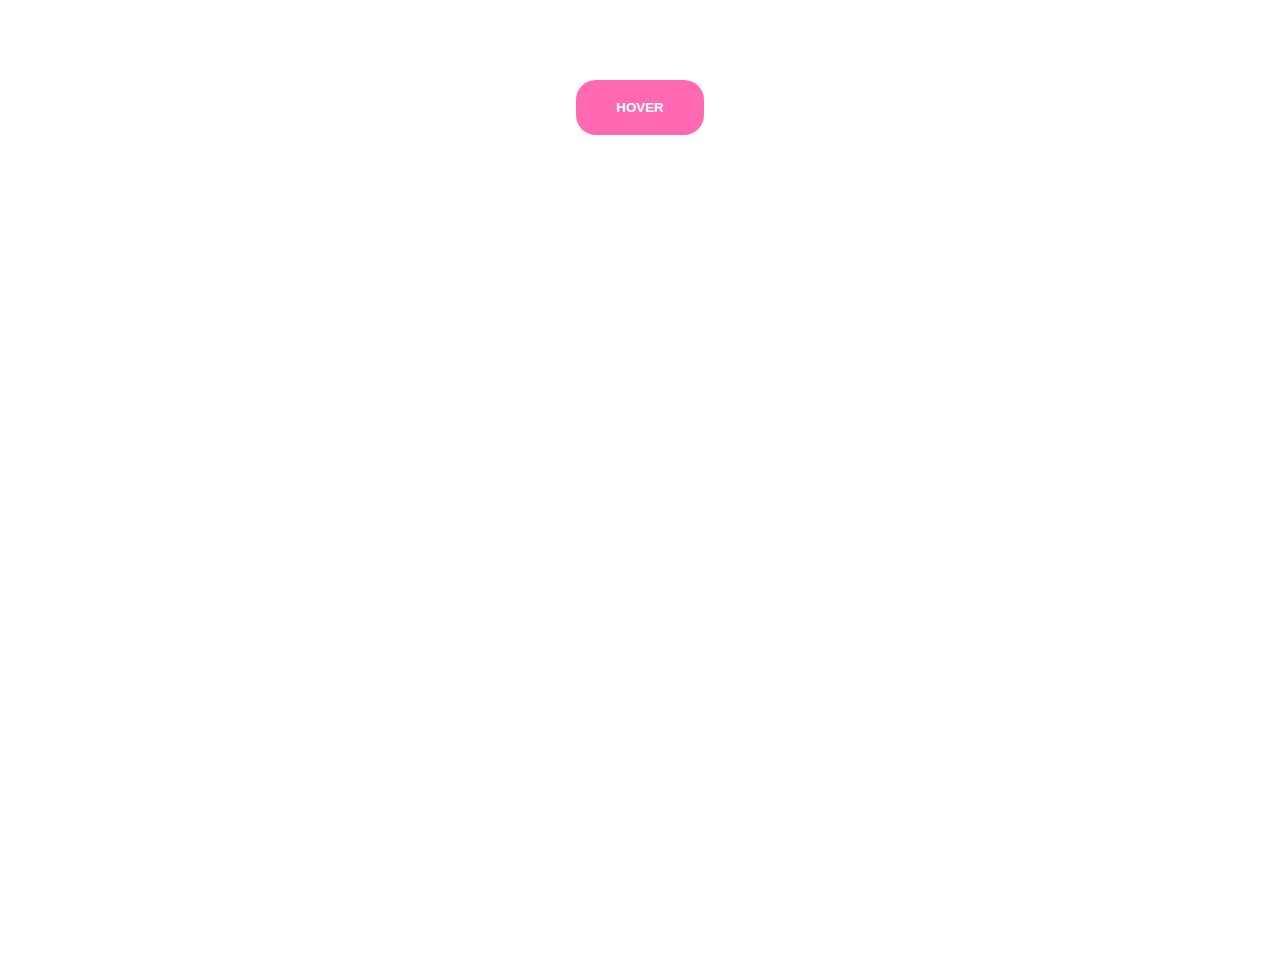
<file: HoverButton/index.html>
<!DOCTYPE html>
<html lang="en">

<head>
    <meta charset="UTF-8">
    <meta name="viewport" content="width=device-width, initial-scale=1.0">
    <title>Transitions bootcamp</title>
    <link rel="stylesheet" href="style.css">
</head>

<body>


    <!-- Detta är för att skapa en hover effekt på en knapp -->

    <div>
        <button class="hoverBtn"> HOVER</button>
    </div>


</body>

</html>
</file>
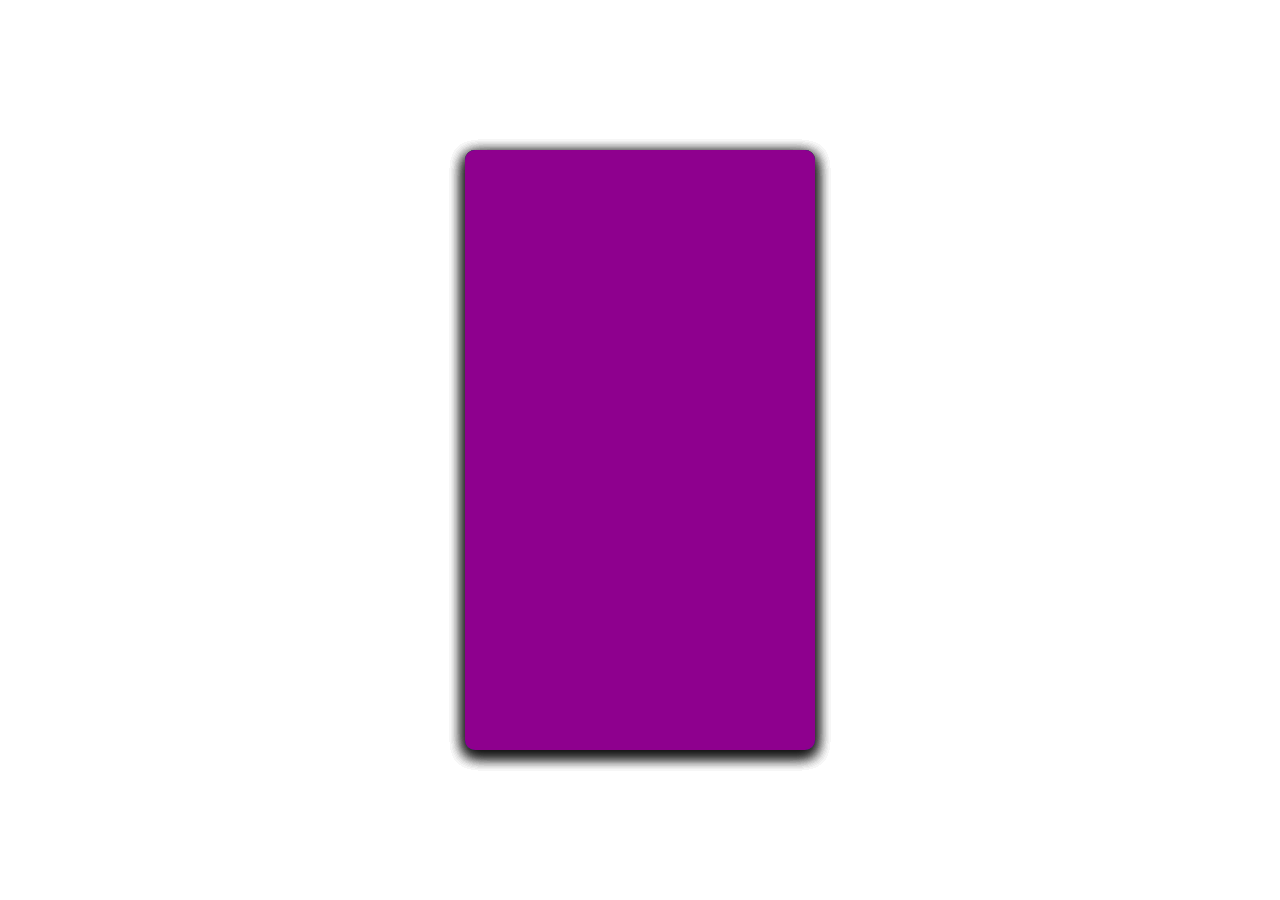
<file: PrideCards/index.html>
<!DOCTYPE html>
<html lang="en">

<head>
    <meta charset="UTF-8">
    <meta name="viewport" content="width=device-width, initial-scale=1.0">
    <title>Pride-Cards</title>
    <link rel="stylesheet" href="style.css">
</head>

<body>

    <div class="Pride-Deck">
        <div class="card card1"></div>
        <div class="card card2"></div>
        <div class="card card3"></div>
        <div class="card card4"></div>
        <div class="card card5"></div>
        <div class="card card6"></div>
        <div class="card card7"></div>
        <div class="card card8"></div>
        <div class="card card9"></div>

    </div>


</body>

</html>
</file>
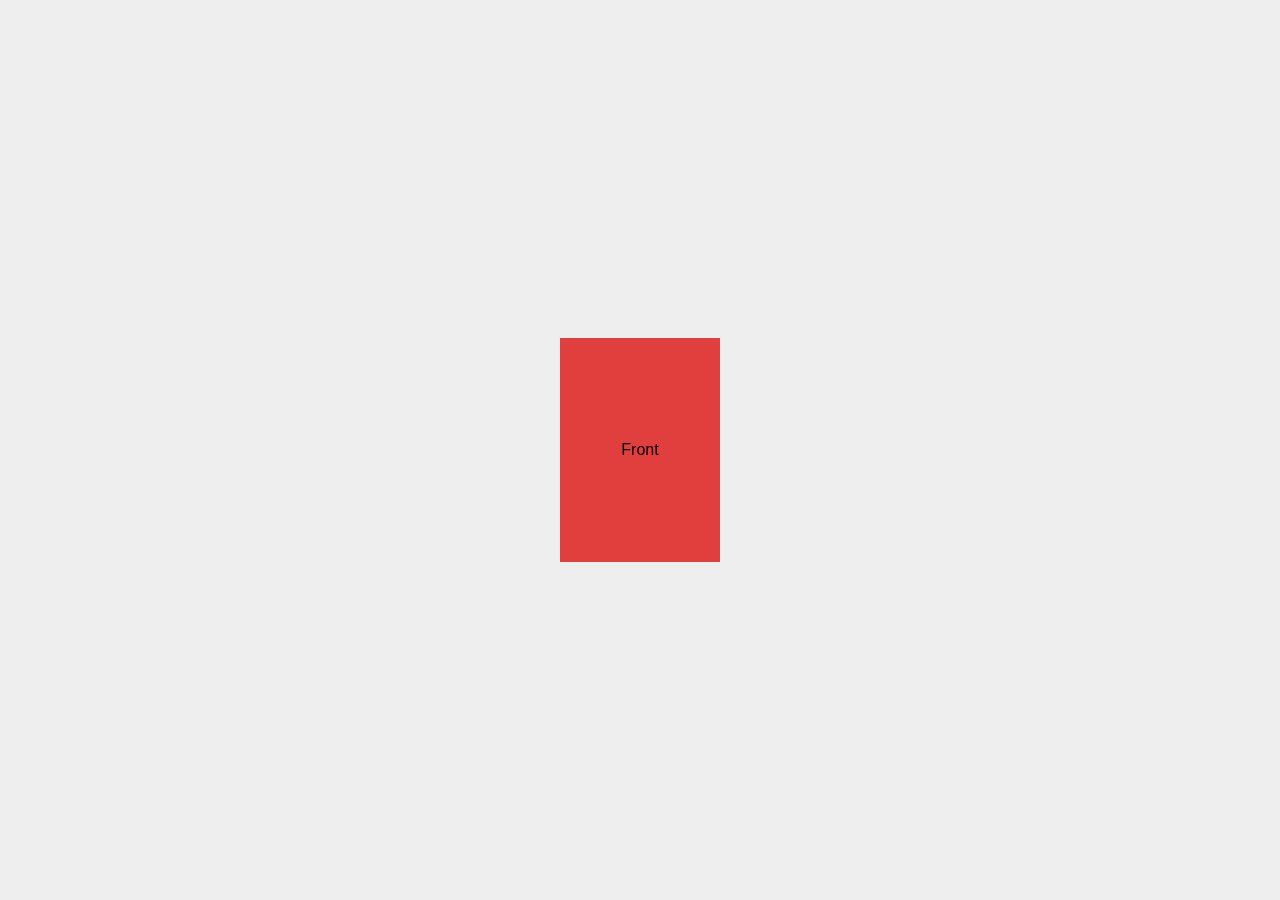
<file: 3D-animationBootcamp/FlipACard/index.html>
<!DOCTYPE html>
<html lang="en">

<head>
    <meta charset="UTF-8">
    <meta name="viewport" content="width=device-width, initial-scale=1.0">
    <title>Card flip</title>
    <link rel="stylesheet" href="style.css">
</head>

<body>
    <article>
        <section class="front">Front</section>
        <section class="back">Back</section>
    </article>
</body>

</html>
</file>
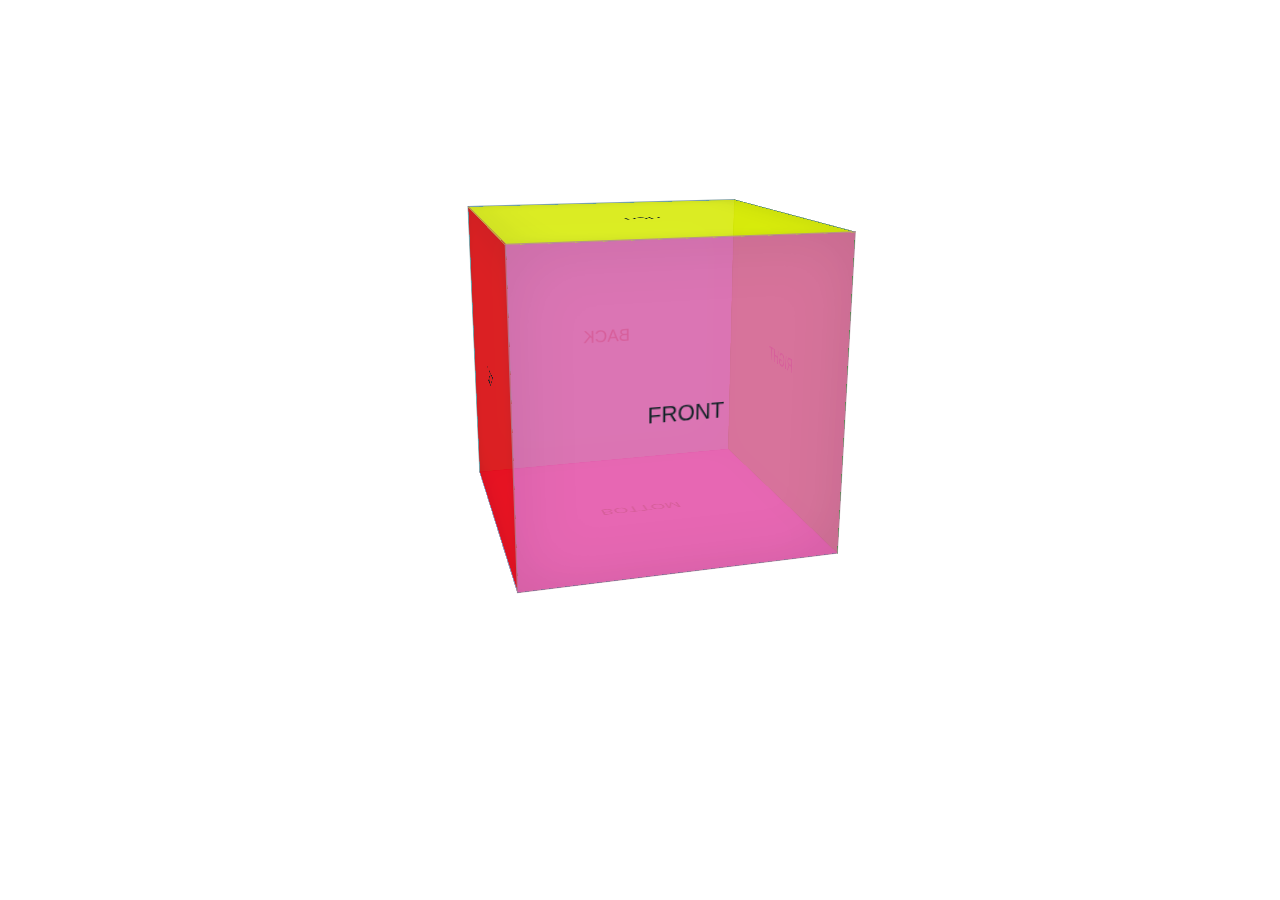
<file: 3D-animationBootcamp/TheCube/index.html>
<!DOCTYPE html>
<html lang="en">

<head>
    <meta charset="UTF-8">
    <meta name="viewport" content="width=device-width, initial-scale=1.0">
    <title>3D cube</title>
    <link rel="stylesheet" href="style.css">
</head>

<body>
    <div class="container">
        <div class="cube">
            <div class="face front">FRONT</div>
            <div class="face back">BACK</div>
            <div class="face top">TOP</div>
            <div class="face right">RIGHT</div>
            <div class="face left">LEFT</div>
            <div class="face bottom">BOTTOM</div>
        </div>
    </div>

</body>

</html>
</file>
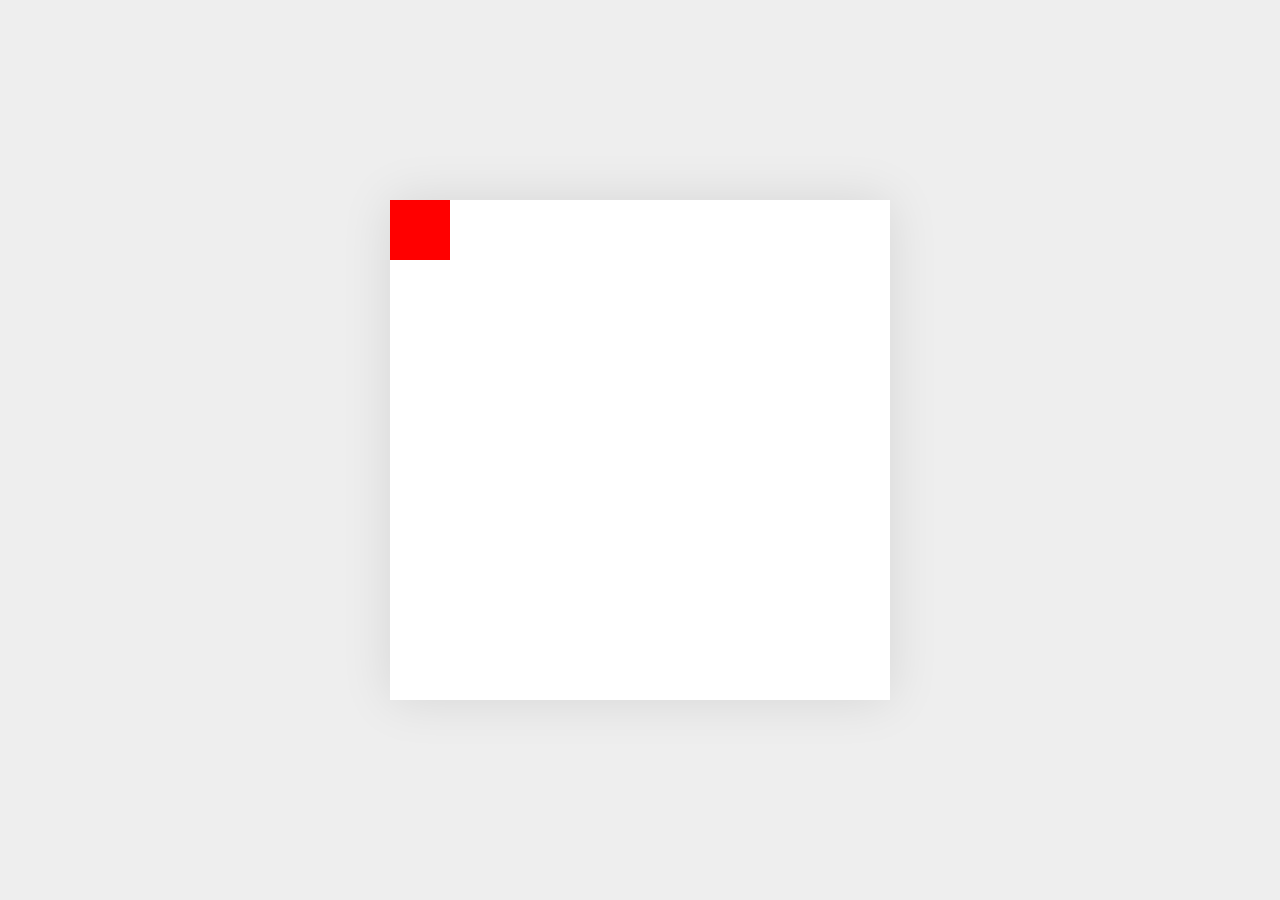
<file: animationBootcamp/fourCorners/index.html>
<!DOCTYPE html>
<html lang="en">

<head>
    <meta charset="UTF-8">
    <meta name="viewport" content="width=device-width, initial-scale=1.0">
    <title>Four corners</title>
    <link rel="stylesheet" href="style.css">
</head>

<body>
    <main>
        <aside></aside>
    </main>
</body>

</html>
</file>
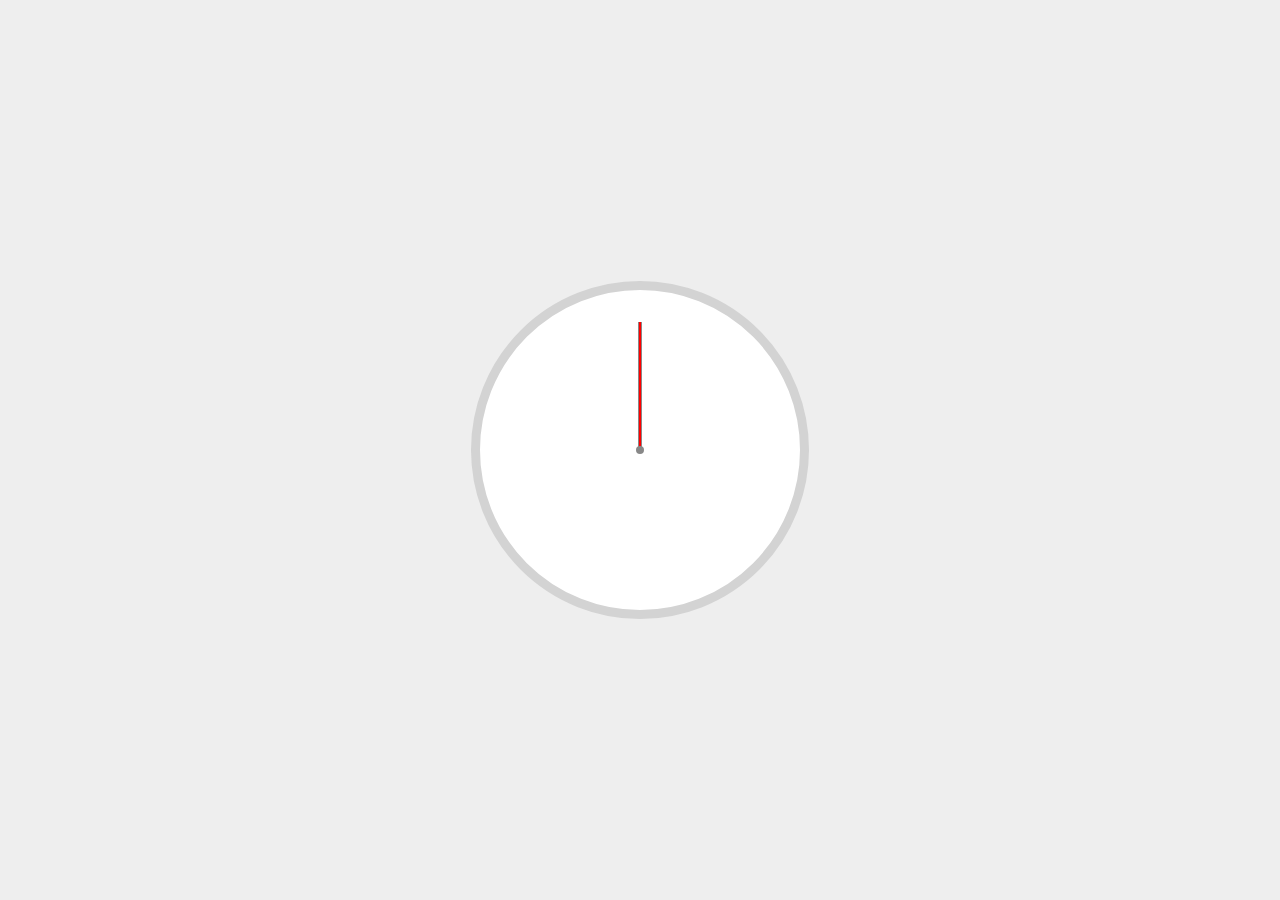
<file: animationBootcamp/stopwatch/index.html>
<!DOCTYPE html>
<html lang="en">

<head>
    <meta charset="UTF-8">
    <meta name="viewport" content="width=device-width, initial-scale=1.0">
    <title>Stopwatch</title>
    <link rel="stylesheet" href="style.css">
</head>

<body>
    <main>
        <aside class="s"></aside>
        <aside class="ms"></aside>
        <div class="dot"></div>
    </main>
</body>

</html>
</file>
<file: HoverButton/style.css>
* {
    margin: 0;
    padding: 0;
    box-sizing: border-box;
}

body {
    display: flex;
    justify-content: center;
    margin-top: 5rem;

    height: 100vh;
}

.hoverBtn {
    border: none;
    border-radius: 20px;
    padding: 20px 40px 20px 40px;
    background-color: hotpink;
    color: white;
    font-weight: 700;
    cursor: pointer;
    transition:
        background-color 0.5s ease,
        transform 0.5s ease,
        box-shadow 0.5s ease,

}

.hoverBtn:hover {
    background-color: rgba(255, 105, 180, 0.696);
    transform: scale(1.1);
    box-shadow: 0 10px 20px rgba(0, 0, 0, 0.2);
    /* padding: 25px 45px; För att göra knappen större vid hover.
    jag kan även ändra på scale om jag vill ändra
    på storleken. */
}
</file>
<file: PrideCards/style.css>
/* Använt mig av Gilbert Baker’s 9-Stripe Rainbow Pride Flag Color Codes (google) */

body {
    display: flex;
    justify-content: center;
    align-items: center;
    height: 100vh;
    margin: 0;
    background-color: white;
}


.Pride-Deck {
    position: relative;
    display: flex;
    justify-content: center;
    align-items: center;
    cursor: pointer;


}

.card {
    position: absolute;
    width: 350px;
    height: 600px;
    border-radius: 10px;
    box-shadow: 0 5px 15px rgba(0, 0, 0, 0.3);
    display: flex;
    justify-content: center;
    align-items: center;
    font-size: 24px;
    color: white;
    font-weight: bold;
    transition: all 0.5s ease-in;
    transform-origin: center 99%;
}

.Pride-Deck:hover .card {
    transition: transform 3s ease-in;
}


.card1 {
    background-color: #CD66FF;
}

.card2 {
    background-color: #FF6599;
}

.card3 {
    background-color: #FF0000;
}

.card4 {
    background-color: #FF8E00;
}

.card5 {
    background-color: #FFFF00;
}

.card6 {
    background-color: #008E00;
}

.card7 {
    background-color: #00C0C0;
}

.card8 {
    background-color: #400098;
}

.card9 {
    background-color: #8E008E;
}


/* SOLFJÄDER TYP */

.Pride-Deck:hover .card:nth-child(1) {
    transform: rotate(-40deg) translateY(-50px);
}

.Pride-Deck:hover .card:nth-child(2) {
    transform: rotate(-30deg) translateY(-50px);
}

.Pride-Deck:hover .card:nth-child(3) {
    transform: rotate(-20deg) translateY(-50px);
}

.Pride-Deck:hover .card:nth-child(4) {
    transform: rotate(-10deg) translateY(-50px);
}

.Pride-Deck:hover .card:nth-child(5) {
    transform: rotate(0deg) translateY(-50px);
}

.Pride-Deck:hover .card:nth-child(6) {
    transform: rotate(10deg) translateY(-50px);
}

.Pride-Deck:hover .card:nth-child(7) {
    transform: rotate(20deg) translateY(-50px);
}

.Pride-Deck:hover .card:nth-child(8) {
    transform: rotate(30deg) translateY(-50px);
}

.Pride-Deck:hover .card:nth-child(9) {
    transform: rotate(40deg) translateY(-50px);
}
</file>
<file: 3D-animationBootcamp/FlipACard/style.css>
body {
     background: #eee;
     height: 100vh;
     margin: 0;
     display: flex;
     justify-content: center;
     align-items: center;
     font-family: 'Gill Sans', 'Gill Sans MT', Calibri, 'Trebuchet MS', sans-serif;
     perspective: 600px;
 }

 article {
     width: 10rem;
     height: 14rem;
     position: relative;
     transform-style: preserve-3d;
     animation: flip 3s infinite alternate;

 }

 article .front,
 article .back {
     position: absolute;
     height: inherit;
     width: inherit;
     display: flex;
     justify-content: center;
     align-items: center;
     backface-visibility: hidden;

 }

 article .front {
     background: rgb(225, 62, 62);
 }

 article .back {
     background: rgb(255, 197, 24);
     transform: rotateY(180deg);
 }

 @keyframes flip {

     0% {
         transform: translate3d(0, 0, 0) rotateY(0deg);

     }

     10% {
         transform: translate3d(0, 0, 200px) rotateY(0deg);
     }

     90% {
         transform: translate3d(0, 0, 200px) rotateY(180deg);
     }

     100% {
         transform: translate3d(0, 0, 0) rotateY(180deg);
     }
 }
</file>
<file: 3D-animationBootcamp/TheCube/style.css>
:root {
    --size: 300px;
}

body {
    font-family: 'Lucida Sans', 'Lucida Sans Regular', 'Lucida Grande', 'Lucida Sans Unicode', Geneva, Verdana, sans-serif;
    display: grid;
    place-content: center;
    min-height: 80vh;

}

.container {
    perspective: 1000px;
    width: var(--size);
    height: var(--size);
}

.cube {
    position: relative;
    width: 100%;
    height: 100%;
    transform-style: preserve-3d;
    transform: rotateX(-15deg) rotateY(15deg);
    animation: rotateCube 3s infinite linear;
}

.face {
    position: absolute;
    border: 1px solid rgba(142, 142, 142, 0.683);
    box-shadow: inset 0 0 60px rgba(0, 0, 0, 0.1);
    width: var(--size);
    height: var(--size);
    line-height: var(--size);
    text-align: center;
    font-size: 1.25rem;
    background-color: white;
    opacity: 0.8;
}

.front {
    transform: translateZ(150px);
    background-color: hotpink;
}

.back {
    transform: rotateY(180deg) translateZ(150px);
    background-color: rgb(26, 140, 158);
}

.top {
    transform: rotateX(90deg) translateZ(150px);
    background-color: yellow;
}

.right {
    transform: rotateY(90deg) translateZ(150px);
    background-color: green;
}

.left {
    transform: rotateY(-90deg) translateZ(150px);
    background-color: red;
}

.bottom {
    transform: rotateX(-90deg) translateZ(150px);
    background-color: rebeccapurple;
}



@keyframes rotateCube {
    0% {
        transform: rotateX(-15deg) rotateY(15deg);
    }

    25% {
        transform: rotateX(75deg) rotateY(75deg);
    }

    50% {
        transform: rotateX(165deg) rotateY(165deg);
    }

    75% {
        transform: rotateX(255deg) rotateY(255deg);
    }

    100% {
        transform: rotateX(345deg) rotateY(345deg);
    }
}
</file>
<file: animationBootcamp/fourCorners/style.css>
body {
    display: flex;
    background: #eee;
    height: 100vh;
    margin: 0;
}

main {
    margin: auto;
    width: 500px;
    height: 500px;
    background: white;
    box-shadow: 0 0 3rem rgba(0, 0, 0, .1);
    position: relative;
}

main aside {
    width: 60px;
    height: 60px;
    background: red;
    animation: corners 5s infinite;
    position: absolute;
}




@keyframes corners {

    0%,
    24.99% {
        top: 0;
        left: 0;
        background-color: red;
    }

    25%,
    49.99% {
        top: 0;
        left: 440px;
        background-color: blue;
    }

    50%,
    74.99% {
        top: 440px;
        left: 440px;
        background-color: green;
    }

    75%,
    99.99% {
        top: 440px;
        left: 0;
        background-color: yellow;
    }

    100% {
        top: 0;
        left: 0;
        background-color: red;
    }
}
</file>
<file: animationBootcamp/stopwatch/style.css>
body {
    margin: 0;
    background: #eee;
    height: 100vh;
    display: flex;
    justify-content: center;
    align-items: center;
}

main {
    width: 20rem;
    height: 20rem;
    background: white;
    display: flex;
    position: relative;
    justify-content: center;
    align-items: center;
    border-radius: 999rem;
    border: .6rem solid rgb(211, 211, 211);
}

aside.ms {
    position: absolute;
    width: 2px;
    height: 8rem;
    background: red;
    top: 2rem;
    transform-origin: bottom center;
    animation: spin-second 60s infinite linear;
}

aside.s {
    position: absolute;
    width: 4px;
    height: 8rem;
    background: #888;
    top: 2rem;
    transform-origin: bottom center;
    animation: spin-minute 3600s infinite linear;

}

.dot {
    width: .5rem;
    height: .5rem;
    background: #888;
    z-index: 99;
    border-radius: 99rem;
}


@keyframes spin-second {
    from {
        transform: rotate(0deg);
    }

    to {
        transform: rotate(360deg);
    }
}


@keyframes spin-minute {
    from {
        transform: rotate(0deg);
    }

    to {
        transform: rotate(360deg);
    }
}
</file>
